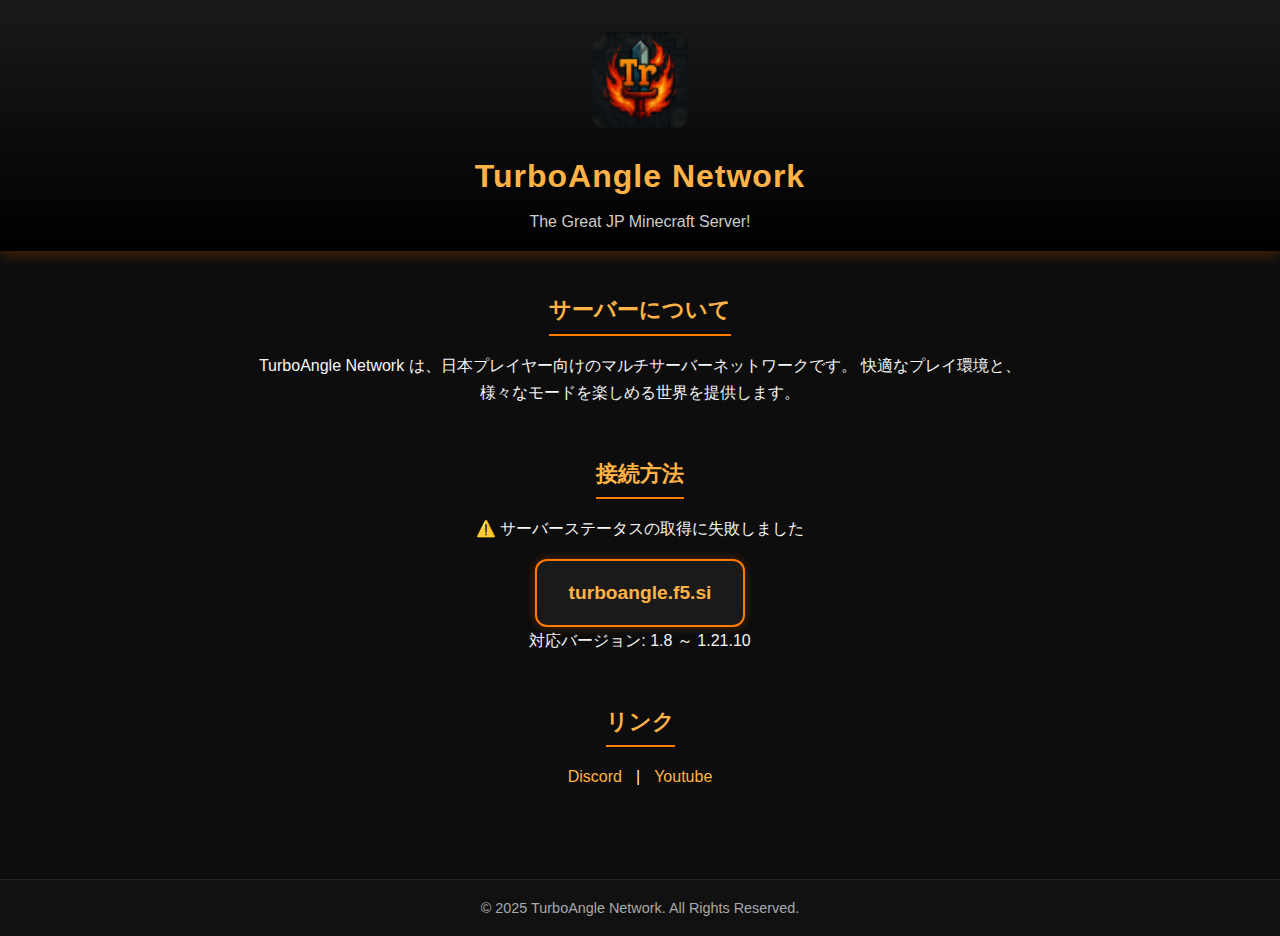
<file: index.html>
<!DOCTYPE html>
<html lang="ja">
<head>
  <meta charset="UTF-8" />
  <meta name="viewport" content="width=device-width, initial-scale=1.0" />
  <title>TurboAngle Network | Minecraft Server</title>
  <link rel="icon" href="server-icon.png" type="image/png" />
  <link rel="stylesheet" href="index.css" />
  <meta name="description" content="TurboAngle Network は日本プレイヤー向けのMinecraftサーバー。1.8〜1.21対応、快適なネットワークで遊べる！DiscordやYouTubeもチェック！">
  <meta name="keywords" content="Minecraft, サーバー, 日本, TurboAngle, マイクラ, マルチプレイ, Velocity, Survival">
  <meta name="author" content="TurboAngle Network">
  <meta property="og:title" content="TurboAngle Network | Minecraft Server">
  <meta property="og:description" content="日本プレイヤー向けのMinecraftネットワークサーバー。1.8〜1.21対応、快適なマルチプレイ環境を提供！">
  <meta property="og:image" content="https://turboangle.github.io/server-icon.png">
  <meta property="og:url" content="https://turboangle.github.io/">
  <meta name="twitter:card" content="summary_large_image">
  <script type="application/ld+json">
  {
    "@context": "https://schema.org",
    "@type": "Organization",
    "name": "TurboAngle Network",
    "url": "https://turboangle.github.io/",
    "logo": "https://turboangle.github.io/server-icon.png",
    "description": "日本プレイヤー向けのMinecraftマルチサーバーネットワーク。1.8〜1.21対応。",
    "sameAs": [
      "https://discord.gg/2342TecXeJ",
      "https://www.youtube.com/@TurboAngle"
    ]
  }
  </script>
</head>
<body>
  <header>
    <img src="server-icon.png" alt="Server Icon" class="logo" />
    <h1>TurboAngle Network</h1>
    <p>The Great JP Minecraft Server!</p>
  </header>

  <main>
    <section>
      <h2>サーバーについて</h2>
      <p>
        TurboAngle Network は、日本プレイヤー向けのマルチサーバーネットワークです。  
        快適なプレイ環境と、様々なモードを楽しめる世界を提供します。
      </p>
    </section>

    <section id="server-info">
      <h2>接続方法</h2>
      <div id="server-status" class="server-status">⏳ サーバーステータスを取得中...</div>
      <div class="ip-box">turboangle.f5.si</div>
      <p>対応バージョン: 1.8 ～ 1.21.10</p>
    </section>

    <section>
      <h2>リンク</h2>
      <div class="links">
        <a href="https://discord.gg/2342TecXeJ" target="_blank">Discord</a> |
        <a href="https://www.youtube.com/@TurboAngle" target="_blank">Youtube</a>
      </div>
    </section>
  </main>

  <footer>
    © 2025 TurboAngle Network. All Rights Reserved.
  </footer>

  <script>
    // --- サーバーステータス取得 ---
    function updateServerStatus() {
      fetch("https://api.mcstatus.io/v2/status/java/turboangle.f5.si")
        .then(res => res.json())
        .then(data => {
          const statusDiv = document.getElementById("server-status");

          if (data.online) {
            statusDiv.innerHTML = `
              🟢 サーバーはオンラインです<br>
              <span>プレイヤー数: ${data.players.online} / ${data.players.max}</span>
            `;
          } else {
            statusDiv.innerHTML = "🔴 サーバーはオフラインです";
          }
        })
        .catch(() => {
          document.getElementById("server-status").innerHTML =
            "⚠️ サーバーステータスの取得に失敗しました";
        });
    }

    // ページ読み込み時に更新
    updateServerStatus();
  </script>
</body>
</html>
</file>
<file: index.css>
:root {
  --accent: #ff7b00;
  --accent-light: #ffb347;
  --bg-dark: #0d0d0d;
  --bg-light: #1a1a1a;
  --text: #f5f5f5;
}

* {
  margin: 0;
  padding: 0;
  box-sizing: border-box;
}

body {
  font-family: "Segoe UI", sans-serif;
  background: var(--bg-dark);
  color: var(--text);
  line-height: 1.7;
  display: flex;
  flex-direction: column;
  min-height: 100vh;
}

/* --- ヘッダー --- */
header {
  background: linear-gradient(180deg, var(--bg-light), #000);
  padding: 2rem 1rem 1rem;
  text-align: center;
  box-shadow: 0 2px 15px rgba(255, 120, 0, 0.3);
}

header .logo {
  width: 96px;
  height: 96px;
  border-radius: 12px;
  margin-bottom: 0.8rem;
}

header h1 {
  font-size: 2rem;
  color: var(--accent-light);
  margin-bottom: 0.3rem;
  letter-spacing: 1px;
}

header p {
  font-size: 1rem;
  color: #ccc;
}

/* --- メイン --- */
main {
  flex: 1;
  padding: 2.5rem 1rem;
  max-width: 800px;
  margin: 0 auto;
  text-align: center;
  animation: fadeIn 1s ease;
}

@keyframes fadeIn {
  from { opacity: 0; transform: translateY(20px); }
  to { opacity: 1; transform: translateY(0); }
}

section {
  margin-bottom: 3rem;
}

h2 {
  color: var(--accent-light);
  margin-bottom: 1rem;
  font-size: 1.4rem;
  border-bottom: 2px solid var(--accent);
  display: inline-block;
  padding-bottom: 0.3rem;
}

/* --- IPボックス --- */
.ip-box {
  display: inline-block;
  background: var(--bg-light);
  border: 2px solid var(--accent);
  padding: 1rem 2rem;
  border-radius: 12px;
  font-weight: bold;
  font-size: 1.2rem;
  color: var(--accent-light);
  margin-top: 1rem;
  box-shadow: 0 0 10px rgba(255, 123, 0, 0.3);
}

/* --- フッター --- */
footer {
  background: #111;
  padding: 1rem;
  text-align: center;
  font-size: 0.9rem;
  color: #aaa;
  border-top: 1px solid #222;
}

/* --- リンク --- */
a {
  color: var(--accent-light);
  text-decoration: none;
  transition: 0.2s;
}

a:hover {
  color: #fff;
}

.links a {
  display: inline-block;
  margin: 0 0.6rem;
}

/* --- スマホ対応 --- */
@media (max-width: 600px) {
  header h1 {
    font-size: 1.6rem;
  }
  .ip-box {
    font-size: 1rem;
    padding: 0.8rem 1.4rem;
  }
}
</file>
